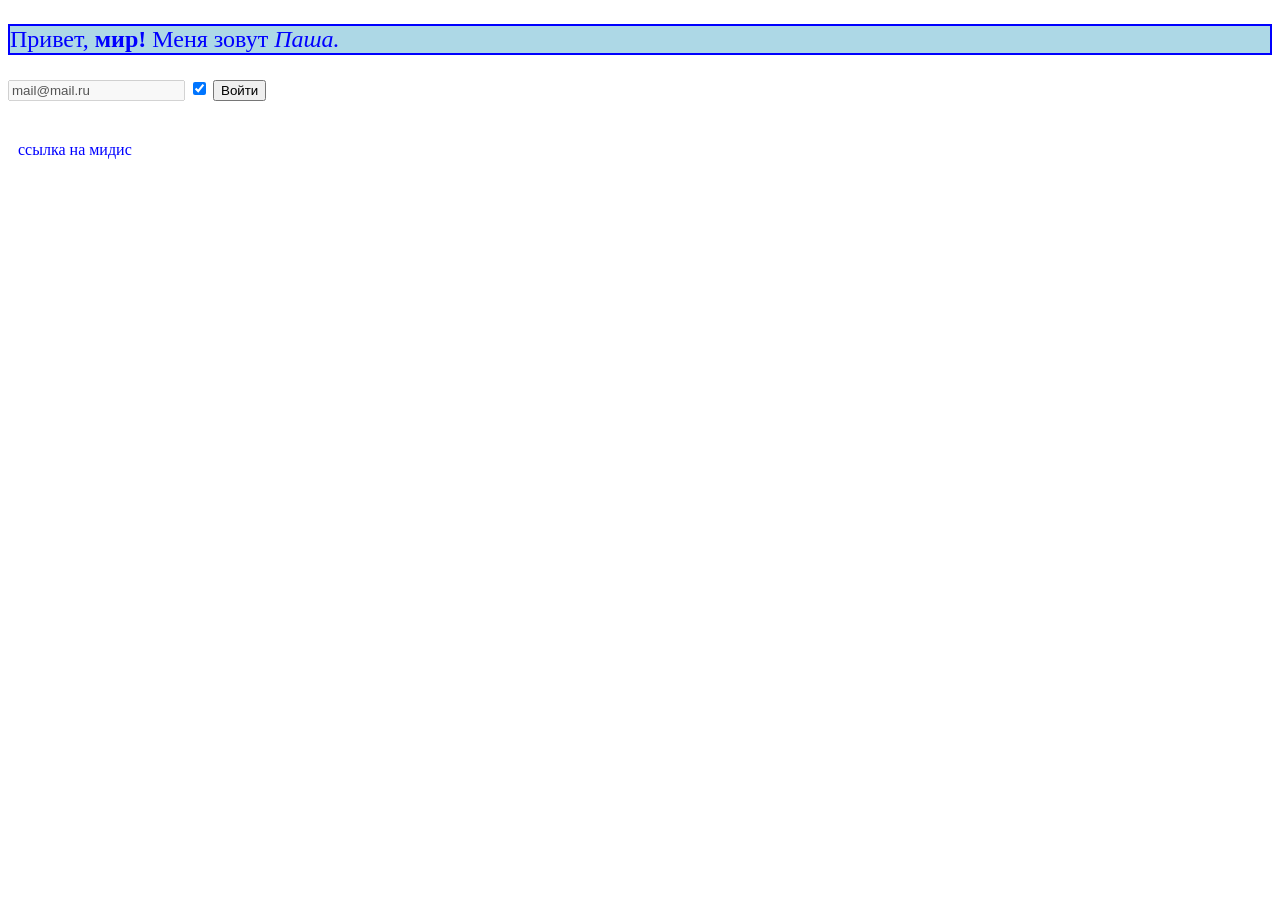
<file: index.html>
<!DOCTYPE html>
<html lang="ru">
<head>
    <meta charset="UTF-8">
    <meta name="viewport" content="width=device-width, initial-scale=1.0">
    <title>pr1</title>
    <link rel="stylesheet" href="css/style.css">
    <script defer src="js/popa.js"></script>
</head>
<body>
    <p class="test-text"></p>
        <form class="form">
            <input type="email" id="email">
            <input type="checkbox" id="remember">
            <button type="submit" id="btn">Отправить</button>
        </form>
</body>
</html>
</file>
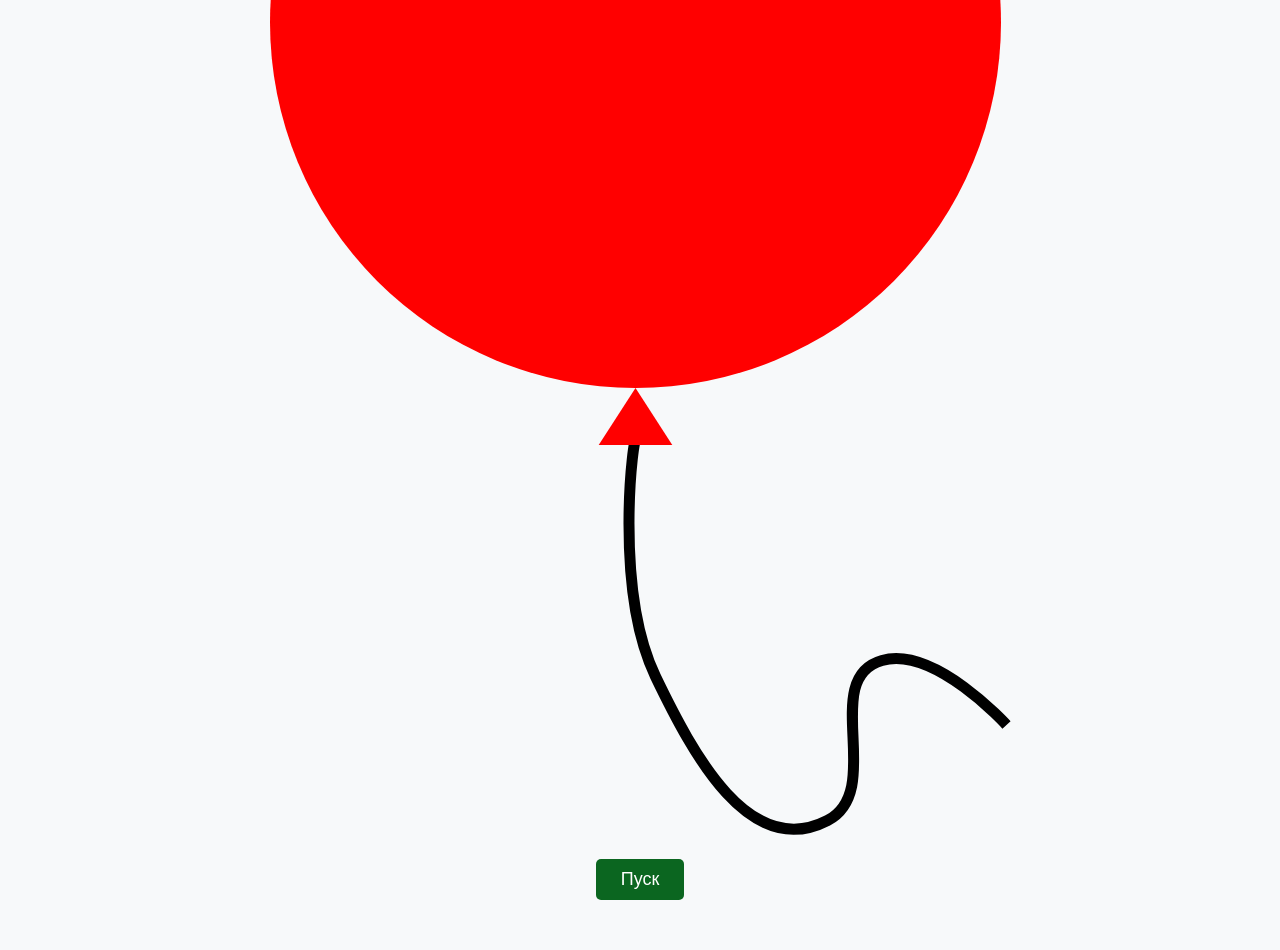
<file: sharik.html>
<!DOCTYPE html>
<html lang="en">

<head>
    <meta charset="UTF-8">
    <meta name="viewport" content="width=device-width, initial-scale=1.0">
    <title>шарик</title>
    <link rel="stylesheet" href="css/style.css">
    <script defer src="js/shar.js"></script>
</head>

<body class="shar">
    <div id="balloon"><svg width="741" height="1178" viewBox="0 0 741 1178" fill="none"
            xmlns="http://www.w3.org/2000/svg">
            <circle cx="365.5" cy="365.5" r="365.5" fill="#FF0000" />
            <path
                d="M366 783C364.141 771.24 342.698 930.621 385.498 1019.5C423.506 1098.43 479.592 1203.56 557.498 1163.5C616.201 1133.31 548.458 1021.39 611.998 1003.5C664.707 988.662 736.498 1068 736.498 1068"
                stroke="black" stroke-width="11" />
            <path d="M365.5 731L402.306 788H328.694L365.5 731Z" fill="#FF0000" />
        </svg>
    </div>
     <button id="start-btn">Пуск</button>
</body>

</html>
</file>
<file: css/style.css>
.form{
    padding-bottom: 40px;
}
.shar {
    display: flex;
    flex-direction: column;
    align-items: center;
    justify-content: flex-end; 
    height: 100vh;
    margin: 0;
    background-color: #f7f9fa;
    overflow: hidden;
    padding-bottom: 50px;
}
#balloon {
    position: relative;
    bottom: 0; 
    transition: bottom 3s ease-in; 
}
#start-btn {
    margin-top: 20px;
    padding: 10px 25px;
    font-size: 18px;
    cursor: pointer;
    background-color: #0b6620;
    color: white;
    border: none;
    border-radius: 5px;
}
</file>
